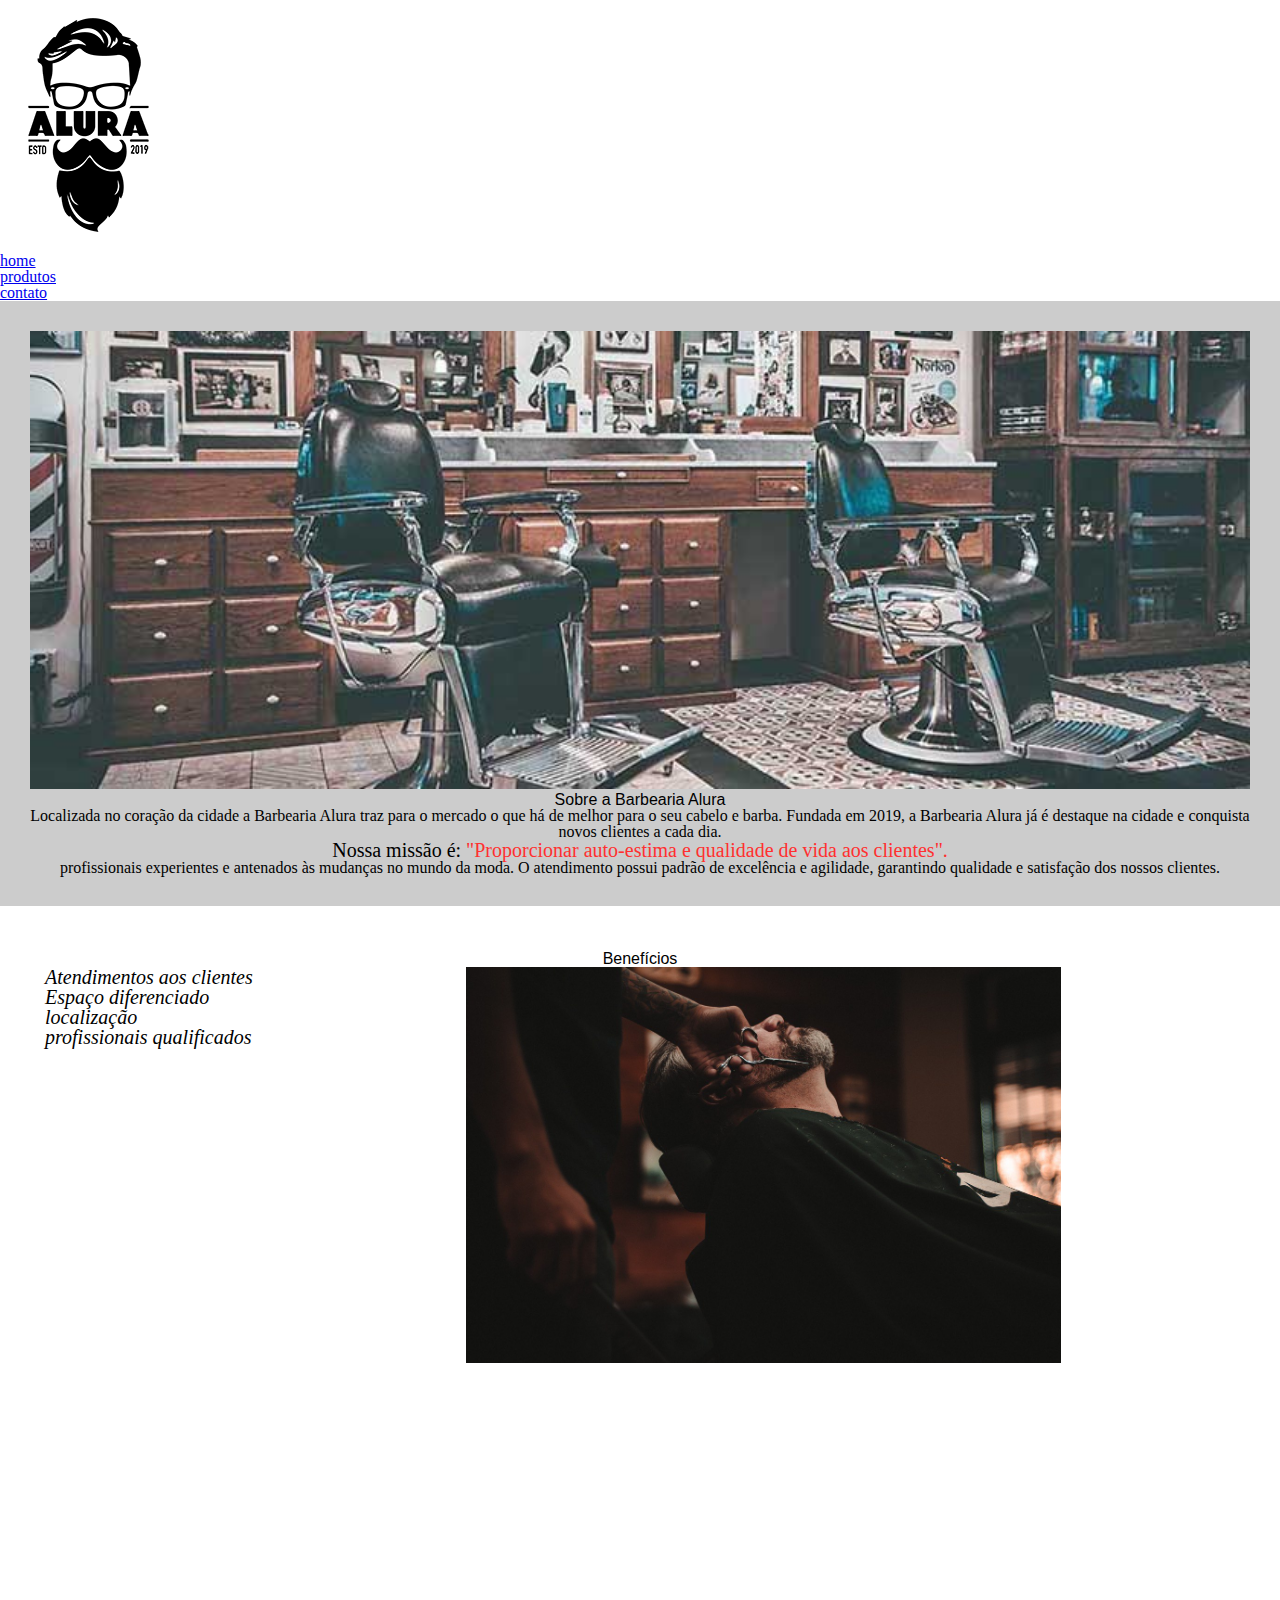
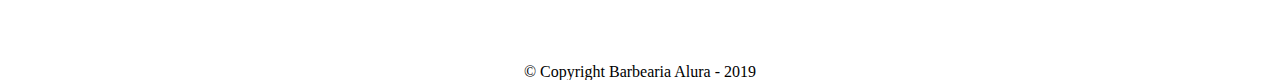
<file: atividade1/index.html>
<!DOCTYPE html>
<html lang="pt-br">
    <head>
        <meta charset="UTF-8">
        <meta http-equiv="X-UA-Compatible" content="IE=edge">
        <meta name="viewport" content="width=device-width, initial-scale=1.0">
        <link rel="stylesheet" href="reset.css">
        <title>Barbearia Alura</title>
        <link rel="stylesheet" href="style.css">
    </head>
    <body>
        <header>
            <div class="caixa">
                <h1><img src="logo.png"></h1>
                <nav>
                    <ul>
                        <li><a href="index.html">home</a></li> 
                        <li><a href="produtos.html">produtos</a></li>
                        <li><a href="contatos.html">contato</a></li>
                    </ul>
                </nav>
            </div>
        </header>
        <div class="principal">
            <img id="banner" src="banner.jpg" alt="barbearia">
            <h2 class="centralizado">Sobre a Barbearia Alura</h2>
            <p>Localizada no coração da cidade a <strong>Barbearia Alura</strong>  traz para o mercado o que há de melhor para o seu cabelo e barba. Fundada em 2019, a Barbearia Alura já é destaque na cidade e conquista novos clientes a cada dia.
            </p>
            <p id="missao"><em> Nossa missão é:<strong> "Proporcionar auto-estima e qualidade de vida aos clientes".</strong>
            </em></p>
            <p> profissionais experientes e antenados às mudanças no mundo da moda. O atendimento possui padrão de excelência e agilidade, garantindo qualidade e satisfação dos nossos clientes.
            </p>
        </div>
        <div class="beneficios">
            <h3 class="centralizado">Benefícios</h3>

            <ul class="beneficios-2">
                <li class="itens">Atendimentos aos clientes</li>
                <li class="itens">Espaço diferenciado</li>
                <li class="itens">localização</li>
                <li class="itens">profissionais qualificados</li>
            </ul>
            <img src="beneficios.jpg" class="imgBeneficios">
        </div>

        <footer>
            <img src="logo-branco.png" alt="">
            <p class="copyright">&copy; Copyright Barbearia Alura - 2019</p>
        </footer>
    </body>
</html>
</file>
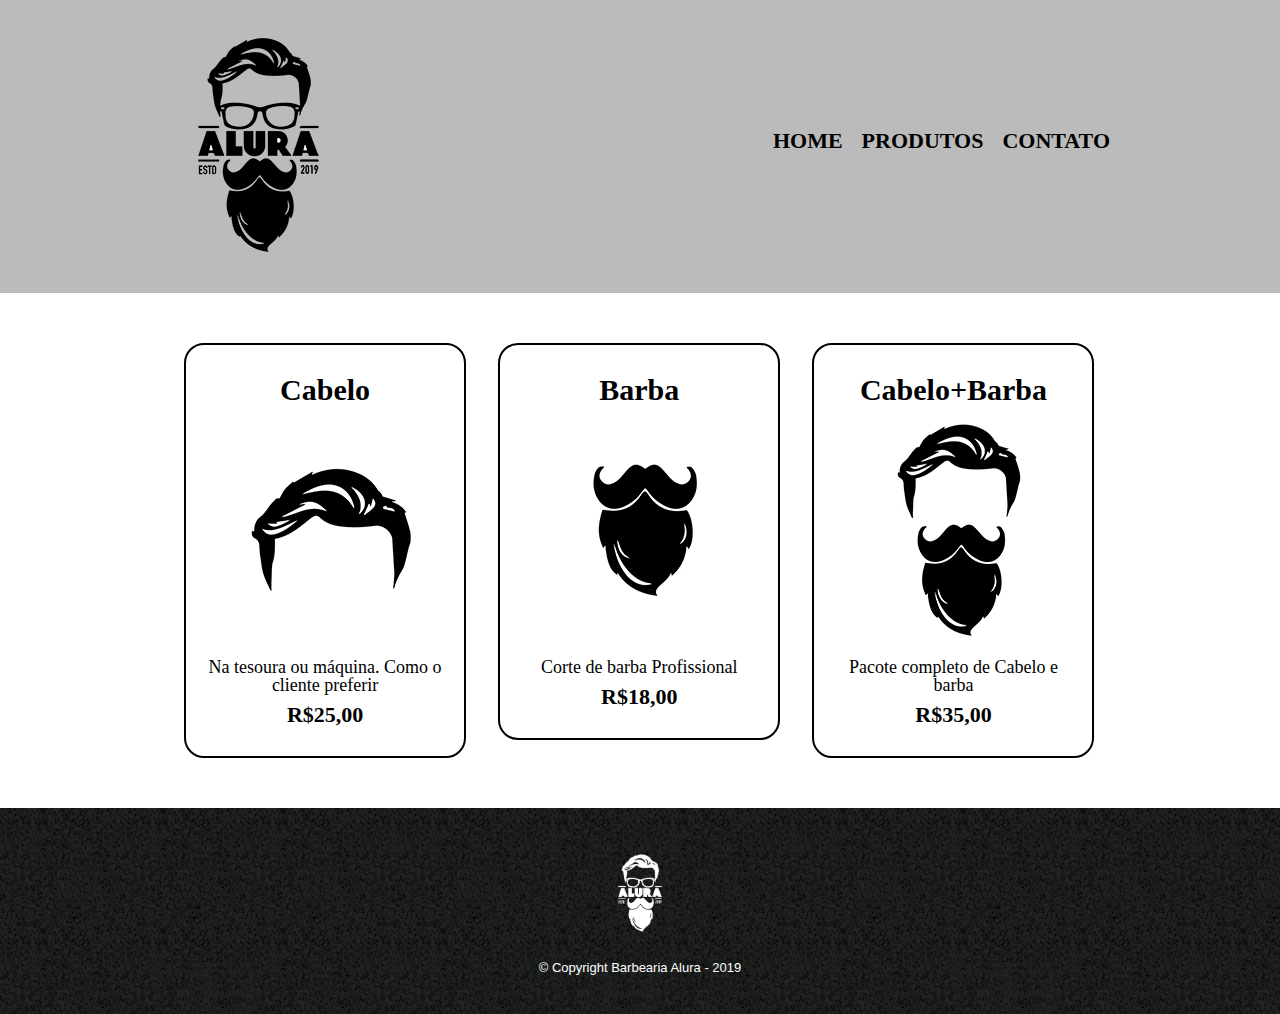
<file: atividade1/produtos.html>
<!DOCTYPE html>
<html lang="pt-br">
    <head>
        <meta charset="UTF-8">
        <meta http-equiv="X-UA-Compatible" content="IE=edge">
        <meta name="viewport" content="width=device-width, initial-scale=1.0">
        <link rel="stylesheet" href="reset.css">
        <link rel="stylesheet" href="produtos.css">
        <title>Produtos-Barbearia Alura</title>
    </head>
    <body>
        <header>
            <div class="caixa">
                <h1><img src="logo.png"></h1>
                <nav>
                    <ul>
                        <li><a href="index.html">home</a></li> 
                        <li><a href="produtos.html">produtos</a></li>
                        <li><a href="contatos.html">contato</a></li>
                    </ul>
                </nav>
            </div>
        </header>

            <main>
                <ul class="produtos">
                    
                    <li>
                        <h2>Cabelo</h2>
                        <img src="cabelo.jpg">
                        <p class="produto-descrição">Na tesoura ou máquina. Como o cliente preferir</p>
                        <p class="produto-preço">R$25,00</p>
                    </li>
                    

                    
                    <li>
                        <h2>Barba</h2>
                        <img src="barba.jpg">
                        <p class="produto-descrição">Corte de barba Profissional</p>
                        <p class="produto-preço">R$18,00</p>
                    </li>
                
                
                    <li>
                        <h2>Cabelo+Barba</h2>
                        <img src="cabelo+barba.jpg">
                        <p class="produto-descrição">Pacote completo de Cabelo e barba</p>
                        <p class="produto-preço">R$35,00</p>
                    </li>
                
                </ul>
            </main>

            <footer>
                <img src="logo-branco.png" alt="">
                <p class="copyright">&copy; Copyright Barbearia Alura - 2019</p>
            </footer>
    </body>
</html>
</file>
<file: atividade1/style.css>
.tituloPrincipal{
    padding-left: 20px;
}
#banner{
    width: 100%;
}
.principal{
    background: #cccccc;
    padding: 30px;
}

.centralizado{
    font-family: sans-serif;
    text-align: center;
    
}

p{
    text-align: center;
    

}
#missao{
    font-size: 20px;
}

em strong{
    color: #ff3030;
}

.itens{
    font-style: italic;
    font-size: 20px;
}
.beneficios{
    padding-left: 20px;
    padding-right: 20px;
    padding-top: 10px;
    padding-bottom: 10px;
    margin: 25px;
    background: #ffffff;
    padding: 20px;
}
ul{
    display: inline-block;
    vertical-align: top;
    width: 20%;
    margin-right: 15%;

}
.imgBeneficios{
    width: 50%;
}
</file>
<file: atividade1/produtos.css>
header{
    background: #BBBBBB;
    padding-top: 20px;
    padding-bottom: 20px;
}
.caixa{
    width: 940px;
    position: relative;
    margin: 0 auto;
}
nav{
    position: absolute;
    top: 110px;
    right: 0;
}
nav li{
    display:inline;
    margin: 0 0 0 15px;
}
nav a{
    text-transform: uppercase;
    color:#000000;
    font-weight: bold;
    font-size: 22px;
    text-decoration: none;
    
    
}
nav a:hover{
    color: yellow;
    text-decoration: underline;
}
.produtos{
    width: 940px;
    margin: 0 auto;
    padding: 50px 0;
}
.produtos li{
    display: inline-block;
    text-align: center;
    width: 30%;
    vertical-align: top;
    margin: 0 1.5% ;
    padding: 30px 20px;
    box-sizing: border-box;
    border-color: black;
    border-width: 2px;
    border-style: solid;
    border-radius: 20px;
}
.produtos h2{
    font-size: 30px;
    font-weight: bold;
}

.produtos li:hover h2{
    color: #0000ff;
    font-size: 33px;
    
}
.produtos li:hover{
    border-color: #0000ff;
}
.produtos li:hover p{
    color:#0000ff;;
}

.produtos li:active{
    color:white;
}
.produto-descrição{
    font-size: 18px;
}
.produto-preço{
    font-weight: bold;
    font-size: 22px;
    margin-top: 10px;
}
footer{
    background-image: url("bg.jpg");
    text-align: center;
    padding: 40px 0;
}
footer img{
    width: 5%;
}
.copyright{
    color: white;
    font-size: 13px;
    margin-top: 20px;
    font-family: Arial, Helvetica, sans-serif;
}
</file>
